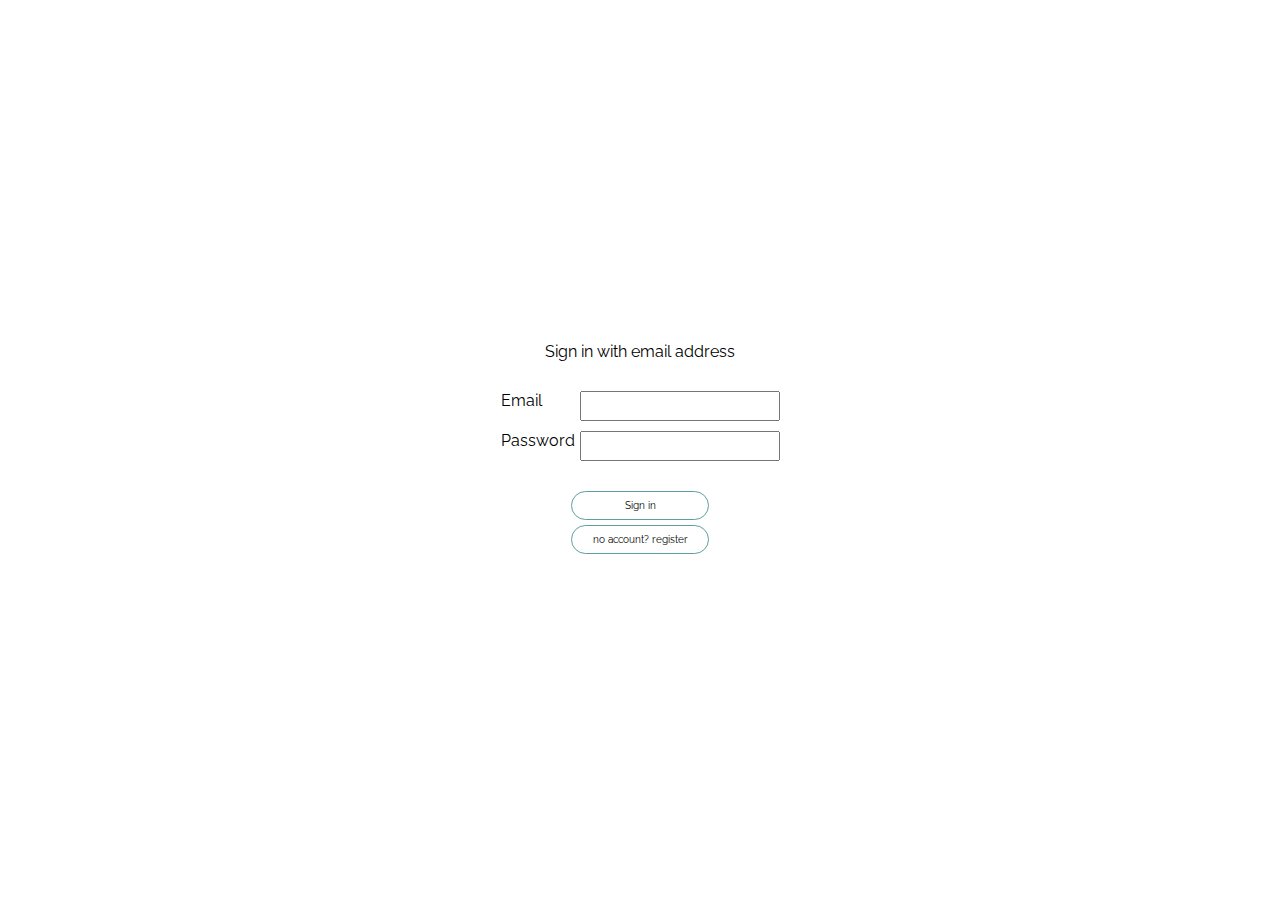
<file: login.html>
<!DOCTYPE html>
<html lang="en">
  <head>
    <meta charset="UTF-8" />
    <meta http-equiv="X-UA-Compatible" content="IE=edge" />
    <meta name="viewport" content="width=device-width, initial-scale=1.0" />
    <link
      href="https://fonts.googleapis.com/css2?family=Raleway:wght@300;700&display=swap"
      rel="stylesheet"
    />
    <link rel="stylesheet" href="login.css" />
    <title>Login</title>
  </head>
  <body>
    <main>
      <form action="" class="login-form">
        <fieldset id="email-fieldset">
          <legend>Sign in with email address</legend>
          <label for="email">Email</label>
          <input type="email" id="email" />
        </fieldset>
        <fieldset>
          <label for="password">Password</label>
          <input type="password" id="password" />
        </fieldset>
        <div class="btn-wrapper">
          <button class="btn btn-sign-in">Sign in</button>
          <button class="btn btn-register">no account? register</button>
        </div>
      </form>
    </main>
  </body>
</html>
</file>
<file: login.css>
* {
  font-family: "Raleway", sans-serif;
  margin: 0;
  padding: 0;
  box-sizing: border-box;
}

main {
  display: flex;
  align-content: center;
  justify-content: center;
  width: 100vw;
  height: 100vh;
}

.login-form {
  /* border: 1px solid black; */
  display: flex;
  flex-direction: column;
  justify-content: center;
}

.login-form input {
  width: 200px;
  height: 30px;
}

.login-form label {
  margin-right: 5px;
}

fieldset {
  border: 0 none;
  display: flex;
  justify-content: space-between;
  margin-bottom: 10px;
}

legend {
  margin-bottom: 30px;
  text-align: center;
}

.btn-wrapper {
  display: flex;
  justify-content: center;
  align-items: center;
  flex-direction: column;
  margin-top: 20px;
}

.btn {
  all: unset;
  border: 1px solid cadetblue;
  width: 120px;
  padding: 8px;
  border-radius: 50px;
  text-align: center;
  font-size: 10px;
  margin-bottom: 5px;
}
</file>
